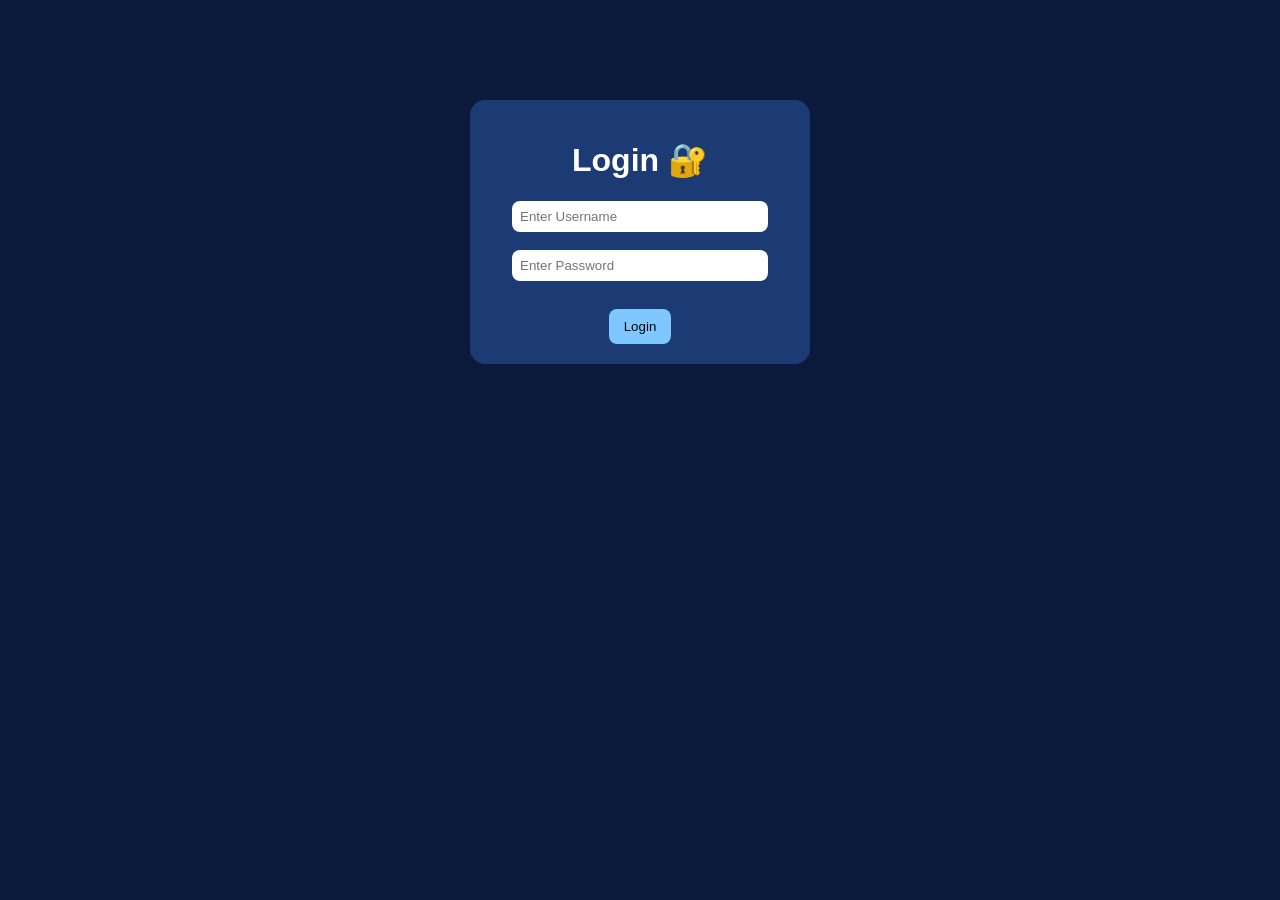
<file: index.html>
<!DOCTYPE html>
<html>
<head>
    <title>login page</title>
    <link rel="stylesheet" href="style.css">
</head>


<body>
  <div class="login-box">
    <h1>Login 🔐</h1>

    <input type="text" id="username" placeholder="Enter Username">
    <br><br>

    <input type="password" id="password" placeholder="Enter Password">
    <br><br>

    <button onclick="login()">Login</button>
     </div>
    <script src="script.js"></script>

</body>
</html>
</file>
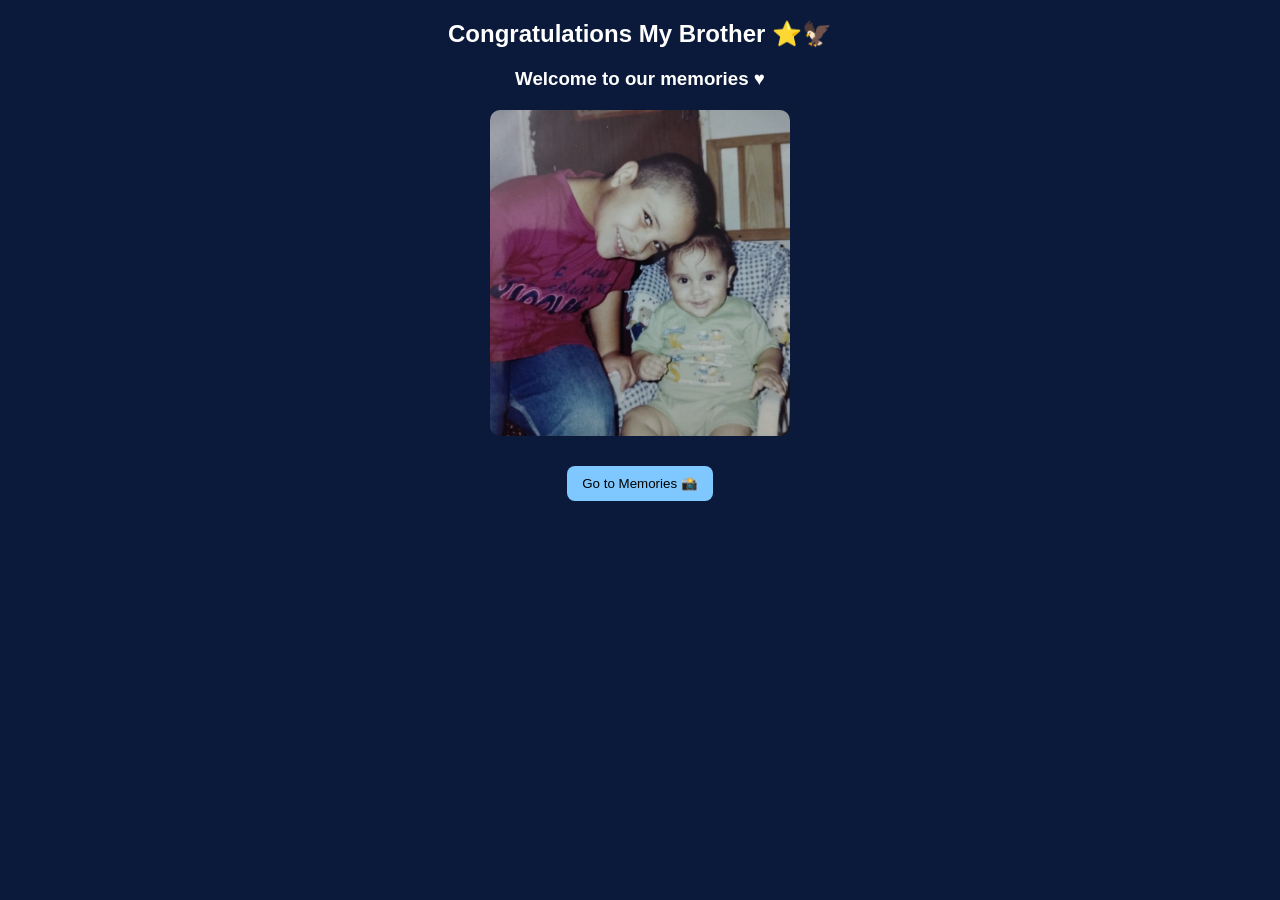
<file: home.html>
<!DOCTYPE html>
<html>
<head>
    <title>Home</title>
    <link rel="stylesheet" href="style.css">
</head>

<body>

    <section id="home">

       <h1>Congratulations My Brother ⭐🦅</h1>
    <h3>Welcome to our memories ♥️</h3>
        <img src="images/IMG_3677-(1).jpeg" class="home-img">

        <a href="memories.html" onclick="alert('يلاااا بييناااا♥️')">
            <button>Go to Memories 📸</button>
        </a>

    </section>

</body>
</html>
</file>
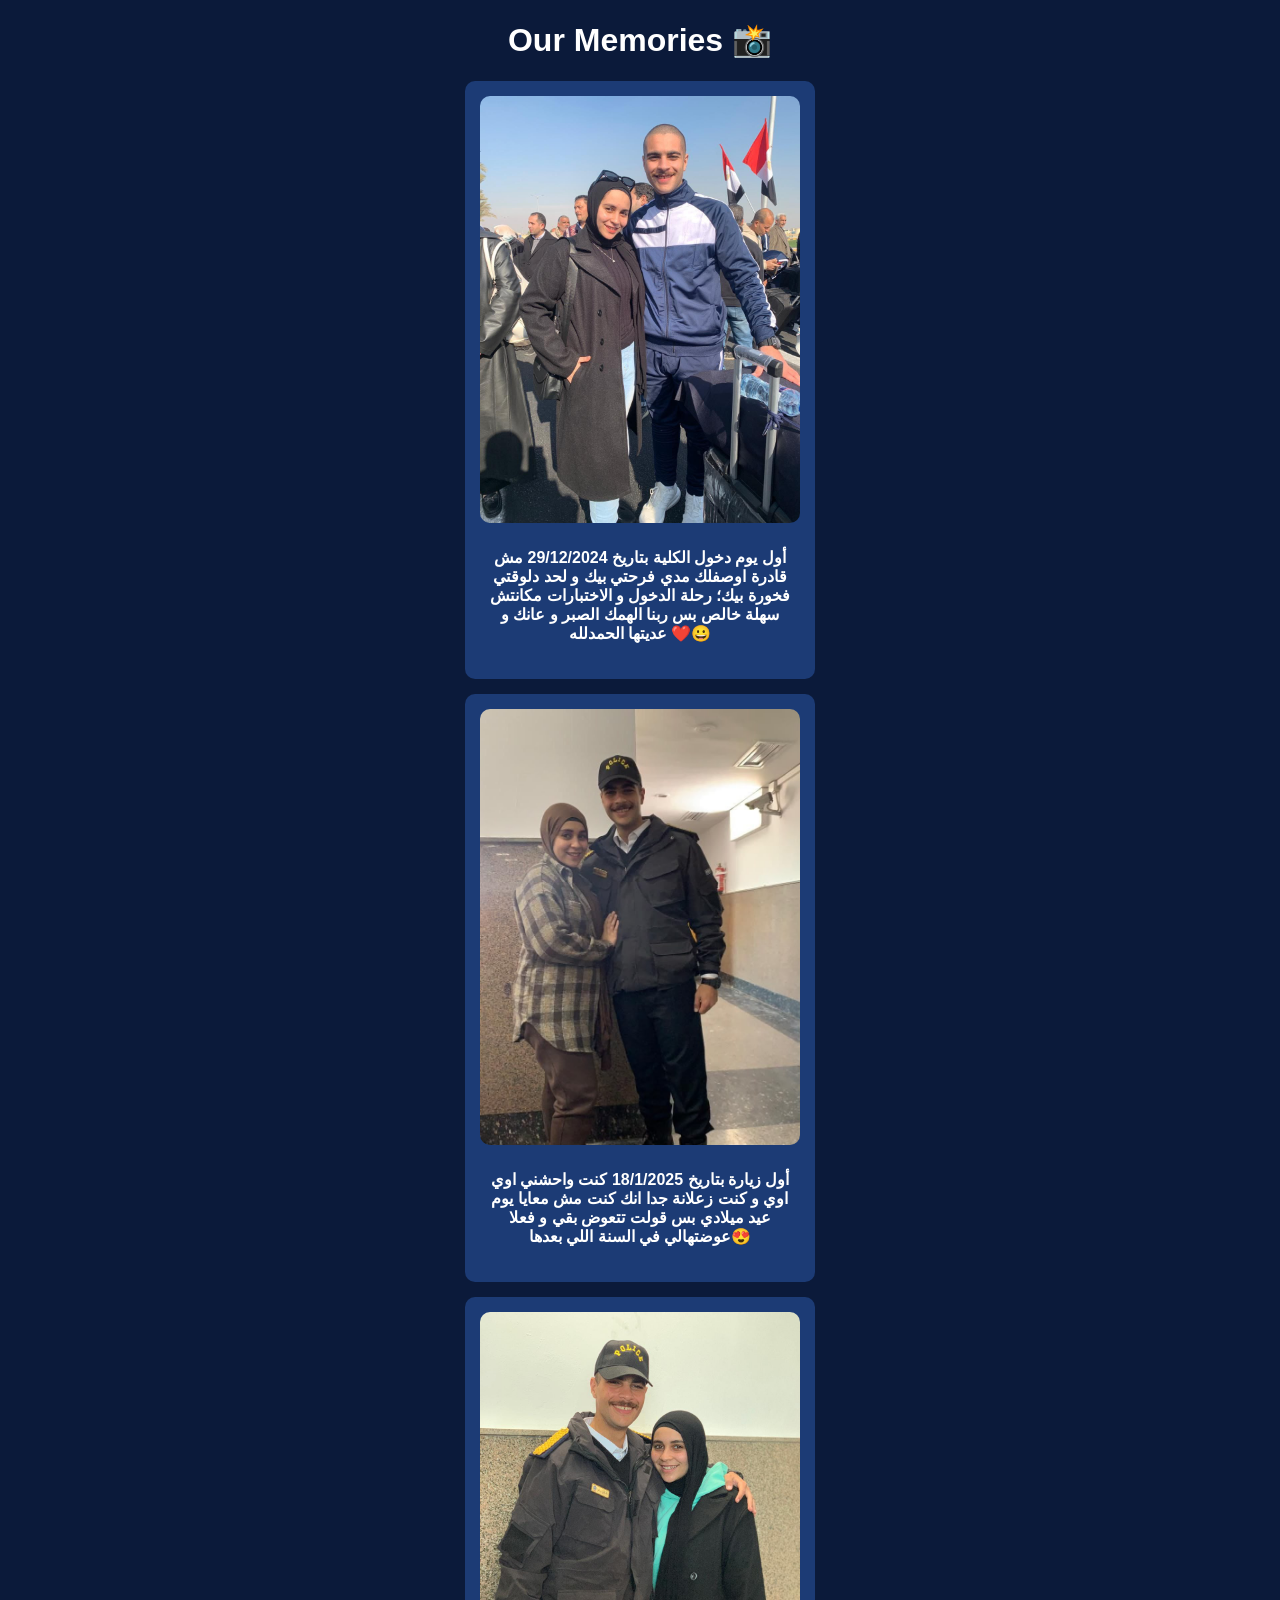
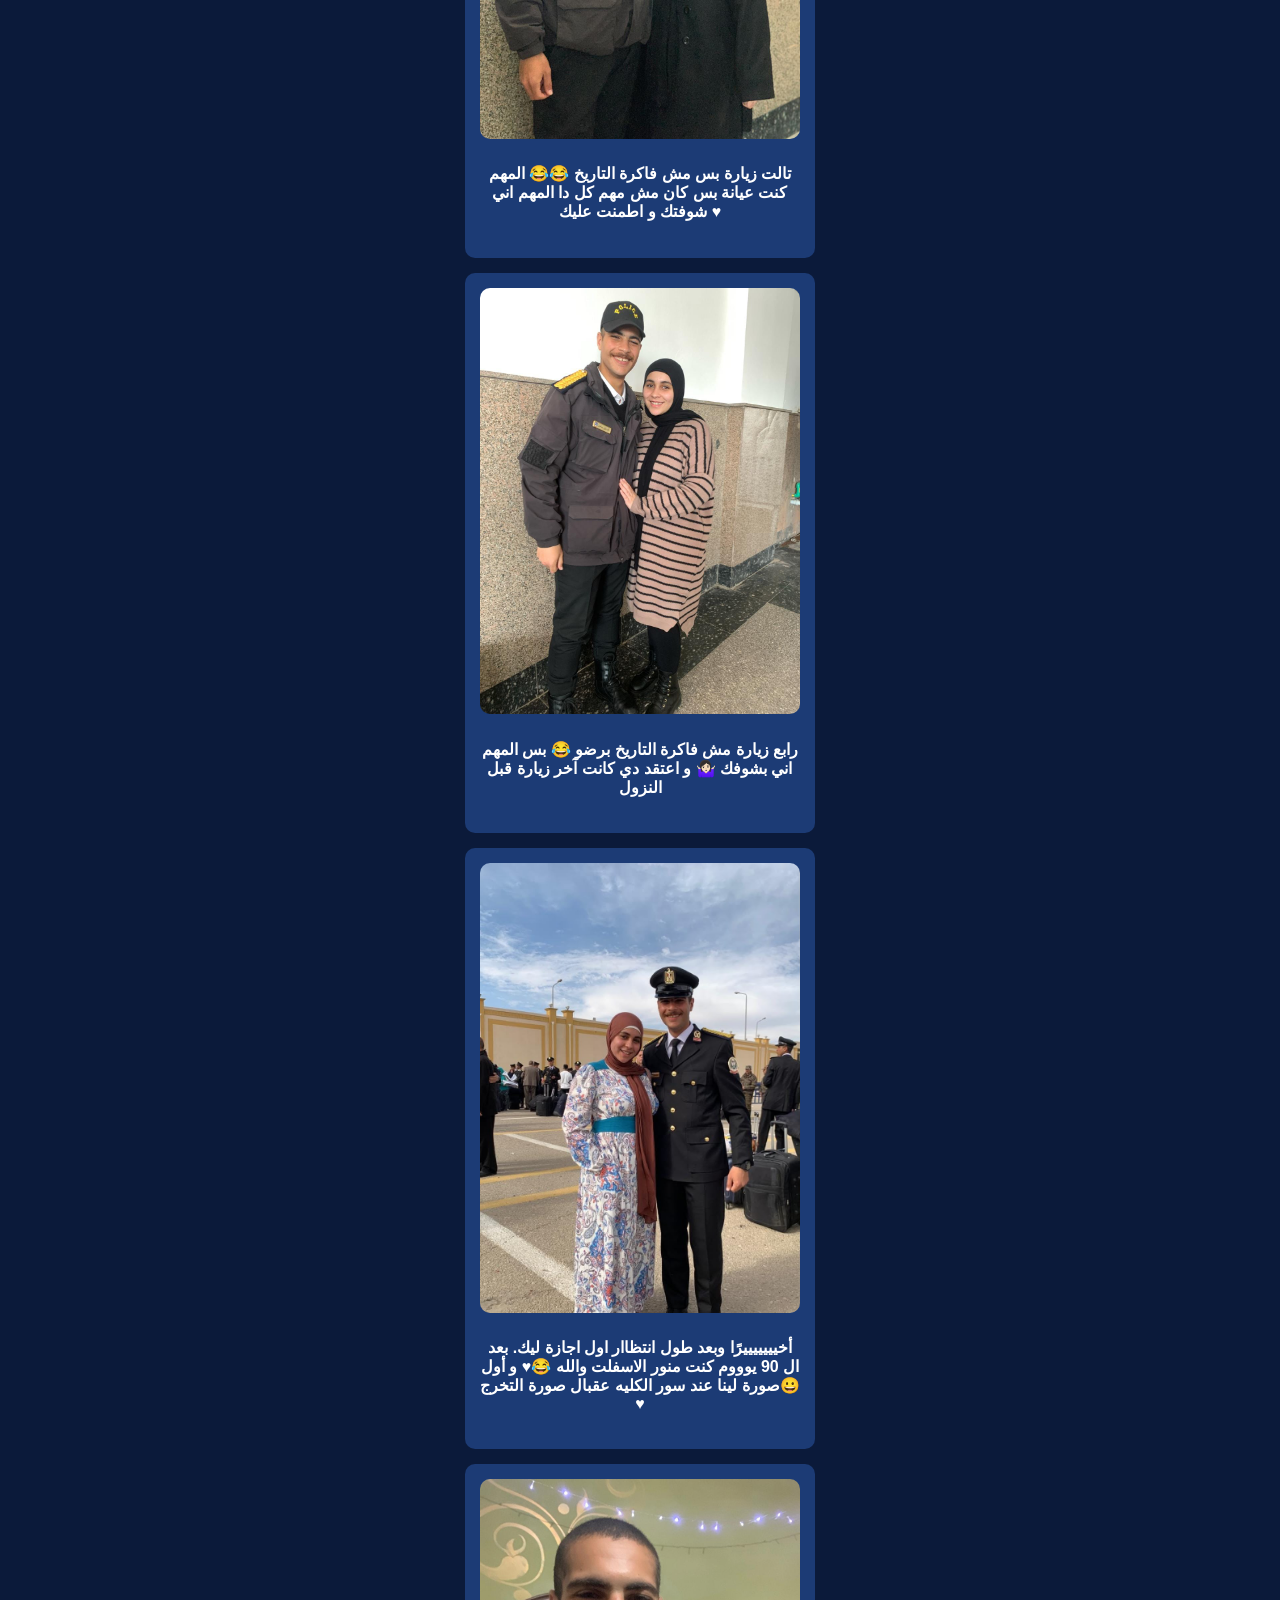
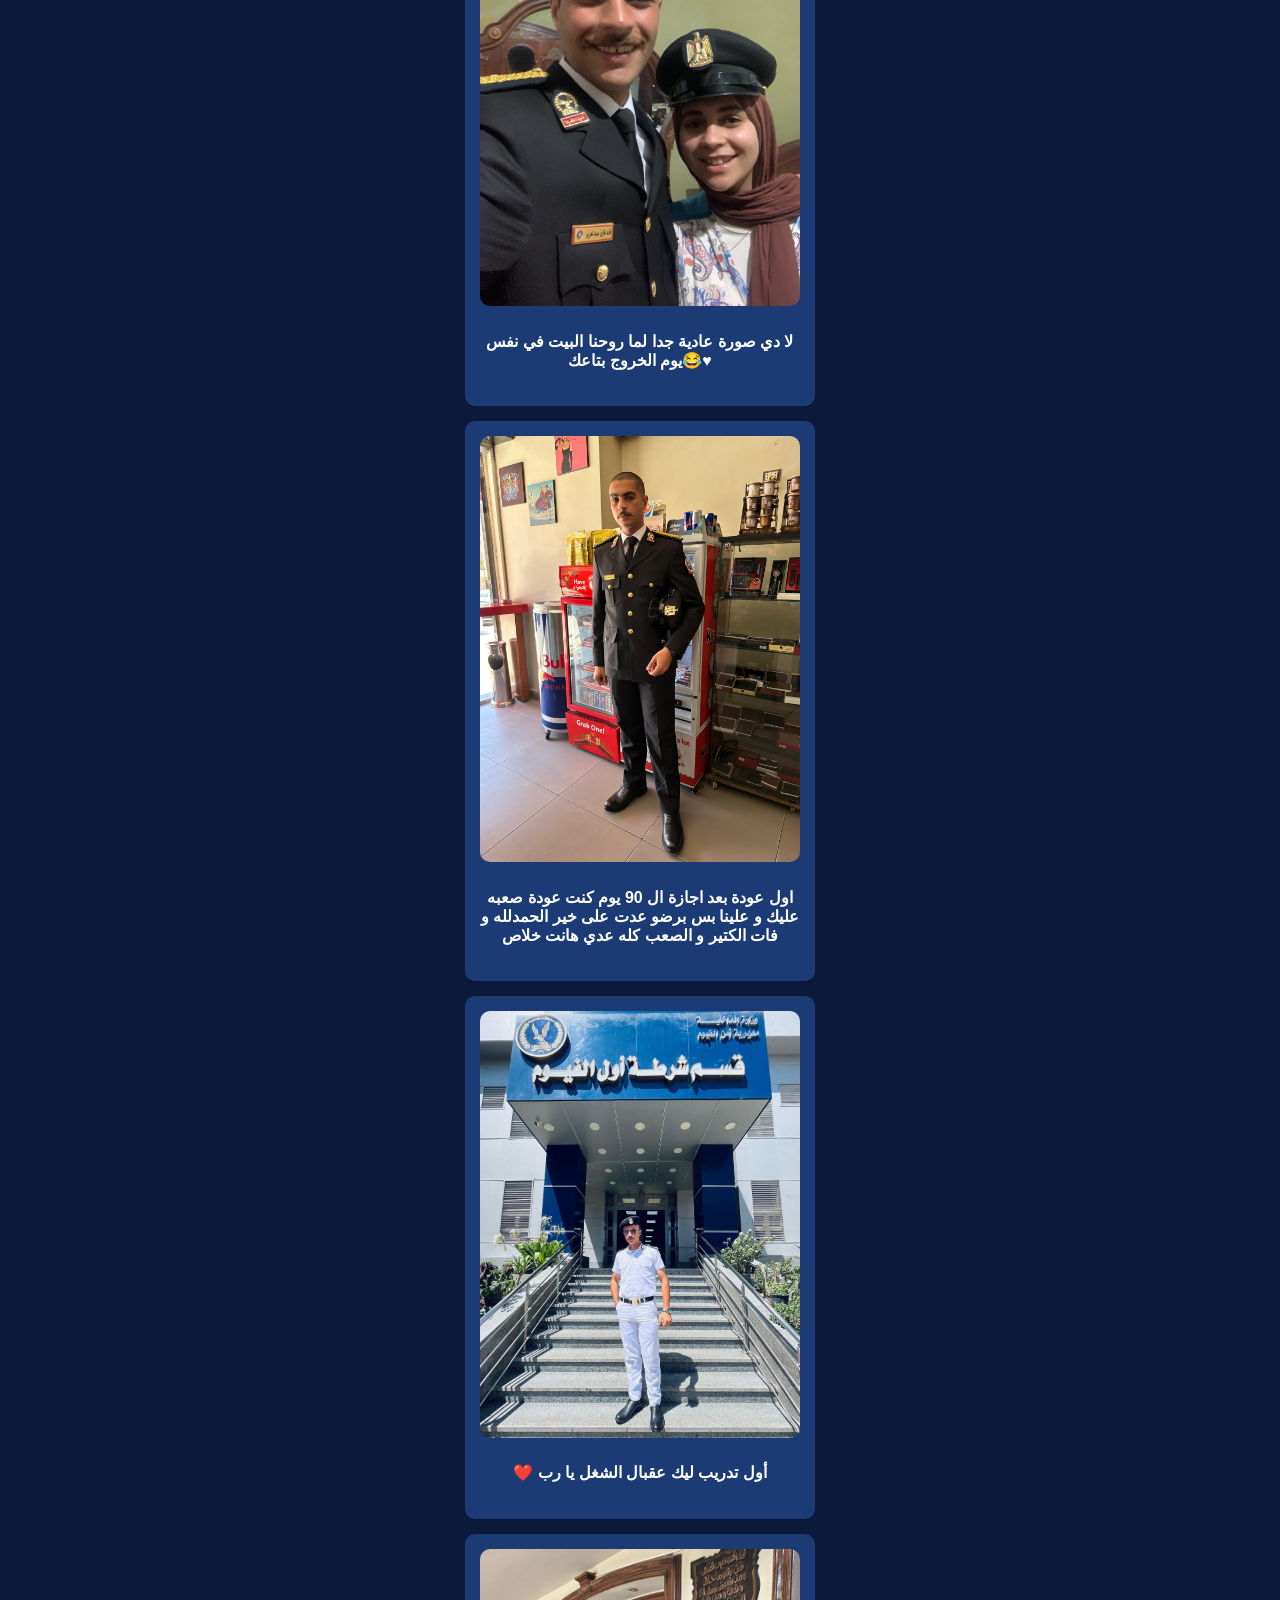
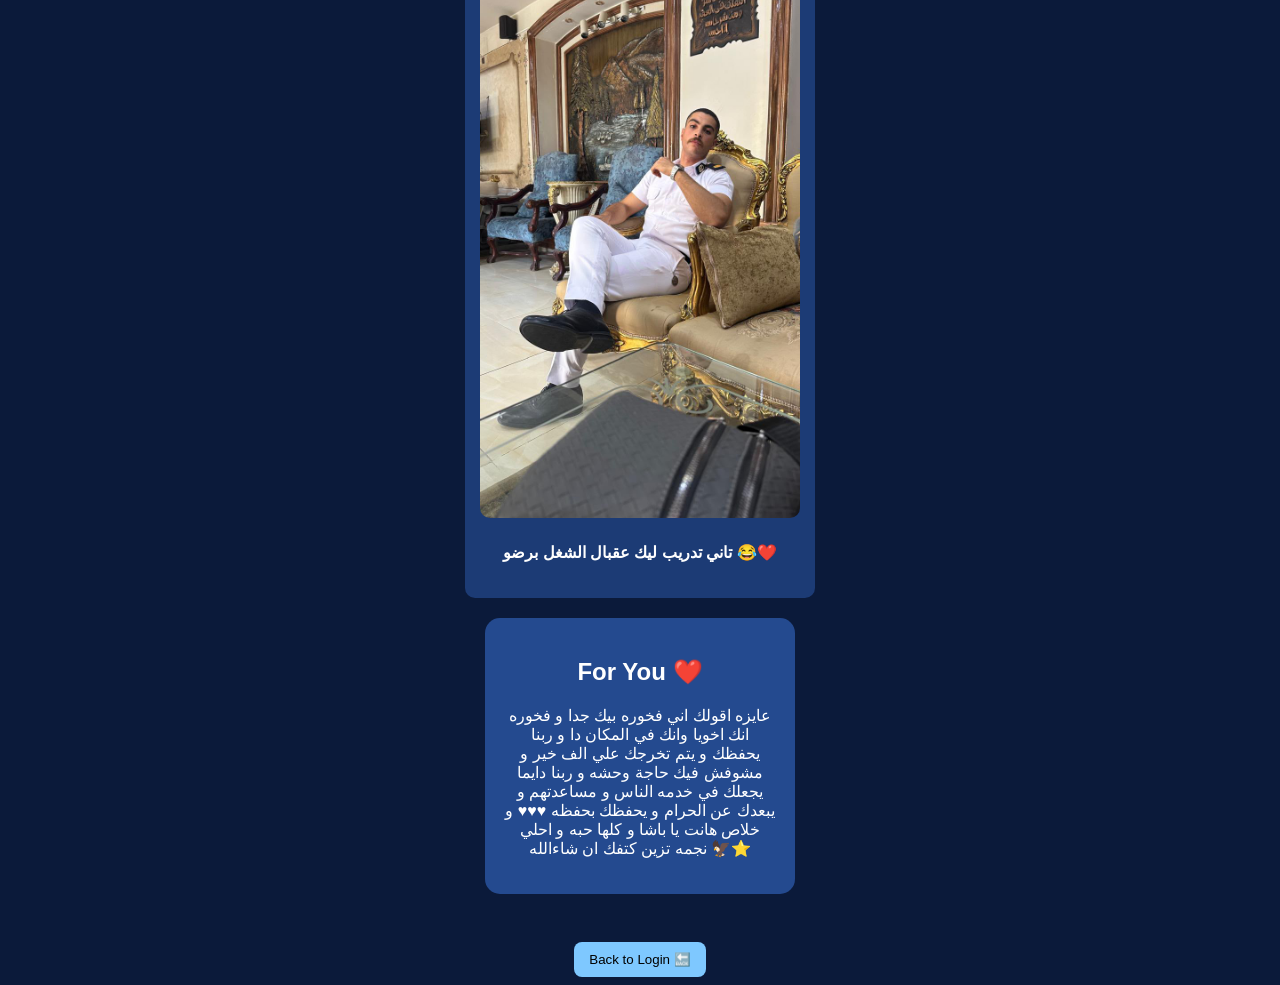
<file: memories.html>
<!DOCTYPE html>
<html>
<head>
    <title>Memories</title>
    <link rel="stylesheet" href="style.css">
</head>

<body>

     <h1>Our Memories 📸</h1>

    <div class="card">
      <img src="images/IMG_3677-2.jpeg">
      <h4>أول يوم دخول الكلية بتاريخ 29/12/2024 مش قادرة اوصفلك مدي فرحتي بيك و لحد دلوقتي فخورة بيك؛  رحلة الدخول و الاختبارات مكانتش سهلة خالص بس ربنا الهمك الصبر و عانك و عديتها الحمدلله ❤️😀</h4>
    </div>

    <div class="card">
        <img src="images/IMG_3677-3.jpeg">
     <h4>أول زيارة بتاريخ 18/1/2025 كنت واحشني اوي اوي و كنت زعلانة جدا انك كنت مش معايا يوم عيد ميلادي بس قولت تتعوض بقي و فعلا عوضتهالي في السنة اللي بعدها😍</h4>
    </div>

 <div class="card">
        <img src="images/IMG_3677-4.jpeg">
     <h4>تالت زيارة بس مش فاكرة التاريخ 😂😂 المهم كنت عيانة بس كان مش مهم كل دا المهم اني شوفتك و اطمنت عليك ♥️</h4>
    </div>

     <div class="card">
        <img src="images/IMG_3677-5.jpeg">
     <h4>رابع زيارة مش فاكرة التاريخ برضو 😂 بس المهم اني بشوفك 🤷🏻‍♀️ و اعتقد دي كانت آخر زيارة قبل النزول</h4>
    </div>

     <div class="card">
        <img src="images/IMG_3677-6.jpeg">
     <h4>أخيييييييرًا وبعد طول انتظاار اول اجازة ليك. بعد ال 90 يوووم كنت منور الاسفلت والله 😂♥️ و أول صورة لينا عند سور الكليه عقبال صورة التخرج😀♥️</h4>
    </div>

     <div class="card">
        <img src="images/IMG_3677-(7).jpeg">
     <h4>لا دي صورة عادية جدا لما روحنا البيت في نفس يوم الخروج بتاعك😂♥️</h4>
    </div>

   <div class="card">
   <img src="images/IMG_3677-8.jpeg" >
    <h4>اول عودة بعد اجازة ال 90 يوم كنت عودة صعبه عليك و علينا بس برضو عدت على خير الحمدلله و فات الكتير و الصعب كله عدي هانت خلاص</h4>
   </div>


    <div class="card">
<img src="images/IMG_3677-9.jpeg">
<h4>❤️ أول تدريب ليك عقبال الشغل يا رب </h4>
    </div>


    <div class="card">
    <img src="images/IMG_3677-10.jpeg">
    <h4>تاني تدريب ليك عقبال الشغل برضو 😂❤️</h4>

    </div>

     <div class="message">
    <h2>For You ❤️</h2>

    <p>
       
 عايزه اقولك اني فخوره بيك جدا و فخوره انك اخويا وانك في المكان دا و ربنا يحفظك و يتم تخرجك علي الف خير و مشوفش فيك حاجة وحشه و ربنا دايما يجعلك في خدمه الناس و مساعدتهم و يبعدك عن الحرام و يحفظك بحفظه ♥️♥️♥️
و خلاص هانت يا باشا و كلها حبه و احلي نجمه تزين كتفك ان شاءالله 🦅⭐️
    </p>
</div>
    <br>

    <a href="index.html">
        <button>Back to Login 🔙</button>
    </a>

</body>
</html>
</file>
<file: style.css>
body{
background-color: #0b1a3a;
color: white;
text-align: center;
font-family: Arial, Helvetica, sans-serif;
}
.home-img {
    width: 300px; 
    display: block;
    margin: 20px auto; 
    border-radius: 10px; 
}
.card {
    background-color: #1c3b75;
    padding: 15px;
    margin: 15px auto;
    width: 320px;
    border-radius: 10px;
}

.card img {
    width: 100%;
    border-radius: 10px;
}
.message {
    background-color: #244a8f;
    padding: 20px;
    margin: 20px auto;
    width: 270px;
    border-radius: 15px;
}


button {
    padding: 10px 15px;
    border-radius: 8px;
    border: none;
    margin-top: 10px;
    cursor: pointer;
    background-color: #7ec8ff;
    color: black;
}
.login-box {
    background-color: #1c3b75;
    width: 300px;
    padding: 20px;
    margin: 100px auto;
    border-radius: 15px;
}
input {
    width: 80%;
    padding: 8px;
    border-radius: 8px;
    border: none;
}
</file>
